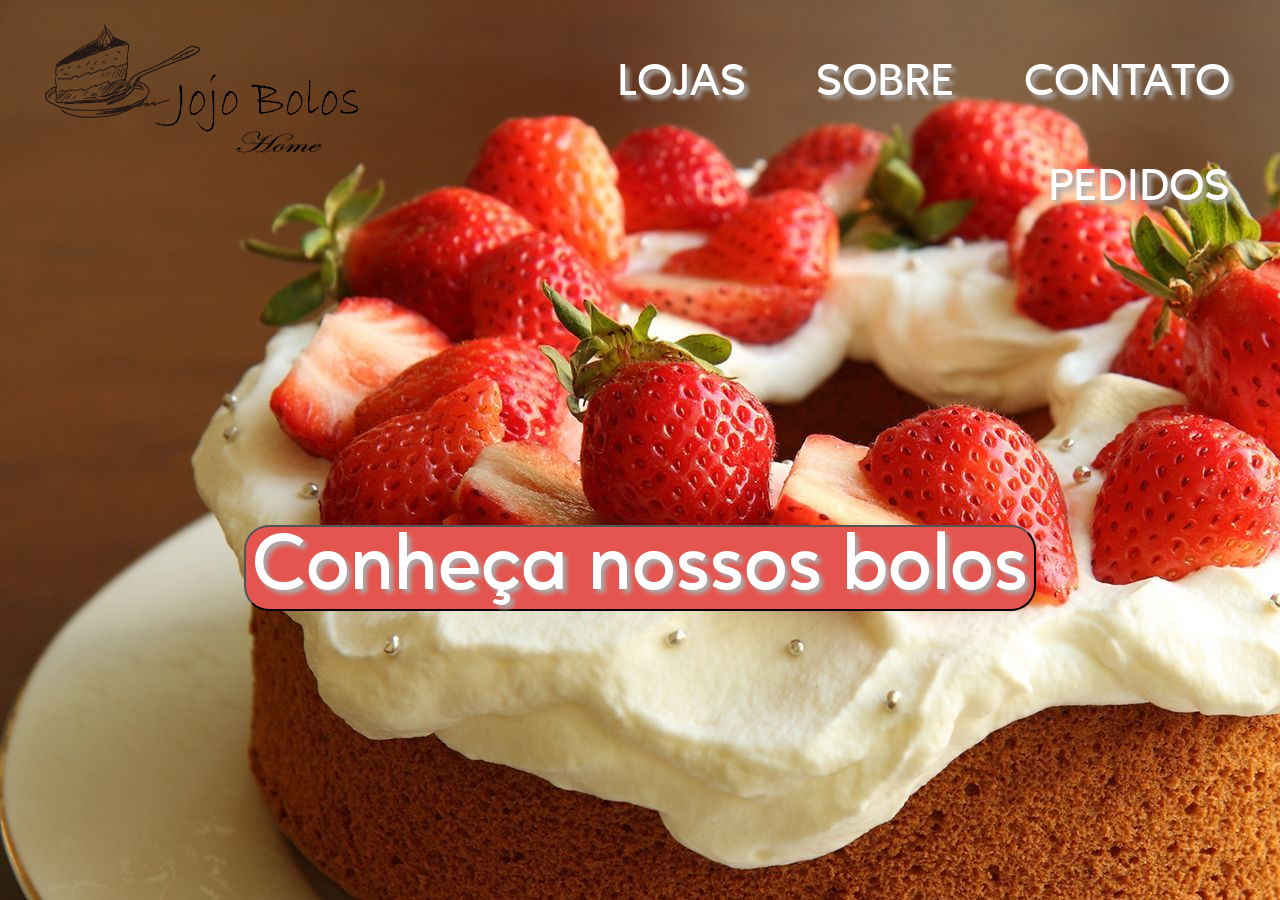
<file: Trabalho bolo/index.html>
<!DOCTYPE HTML>
<html>
	<head>
		<meta charset="UTF-8">
		<link rel="stylesheet" href="style.css">
		<link rel="stylesheet" href="https://fonts.googleapis.com/css?family=Tangerine">
		<title>index</title>
	</head>
	<body class="indexbody">
		<header>
			<a href="index.html">
				<h1><img src="images/logo2.png" width="330px" height="200px" alt="My Logo"></h1>
			</a>
			<a class="links" href="contato.html">
				CONTATO
			</a>
			<a class="links" href="sobre.html">
				SOBRE
			</a>
			
			<a class="links" href="lojas.html">
				LOJAS
			</a>
			<a class="links" href="pedidos.html">
				PEDIDOS
			</a>
		</header>
		<p align="center">
			<button class="btnossosbolos" onclick="window.location.href = 'bolos.html';">Conheça nossos bolos</button>
		</p>
	</body>
</html>
</file>
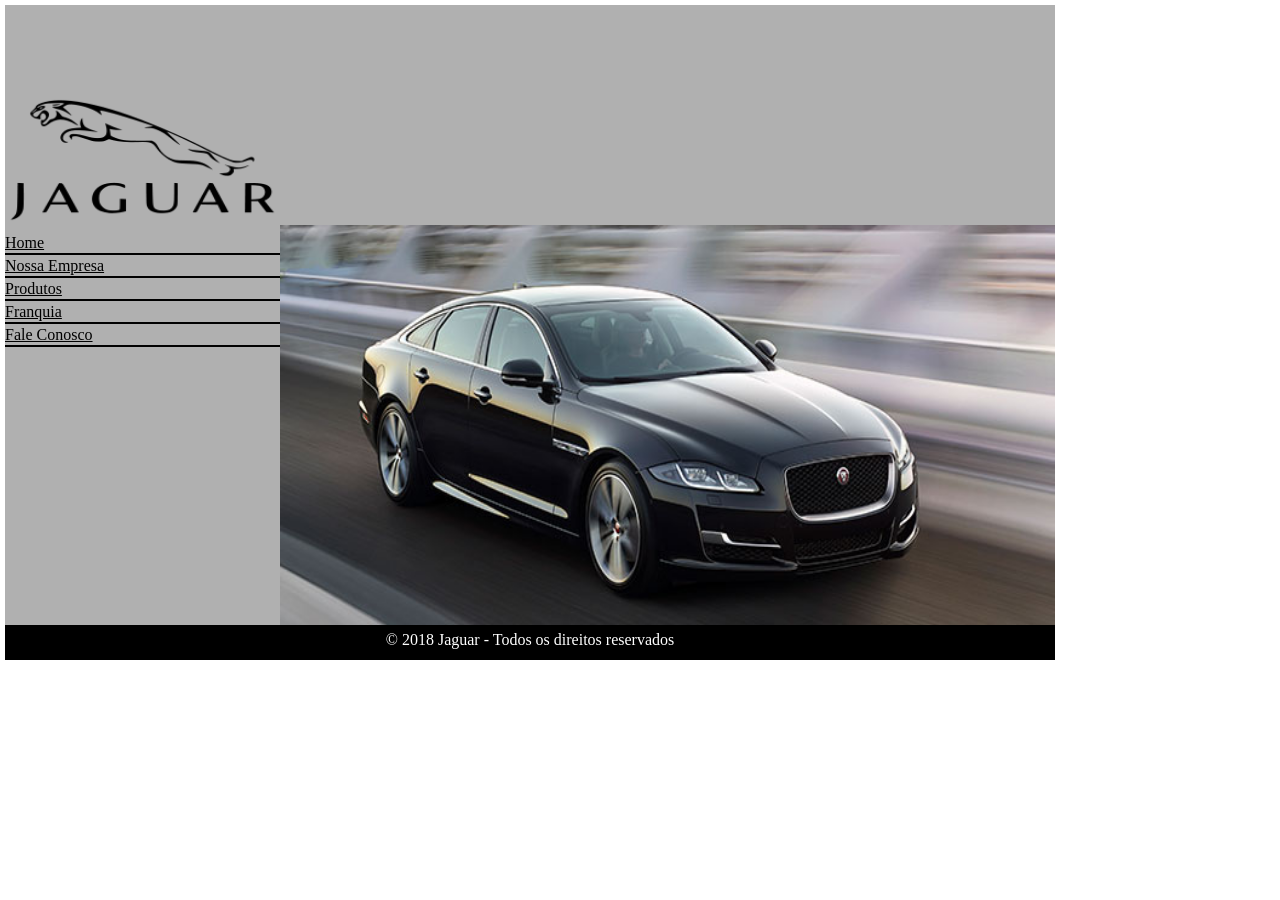
<file: aula150319/Jaguar.html>
<!DOCTYPE HTML>
<html>
	<head>
		<title>
		
		</title>
		<link rel="stylesheet" type="text/css" href="main.css">
	</head>
	<body onLoad="slide1()">
		<div class="divfundo">
		
			<div class="divlogo" >
			<img src="img/logo.png" class="logo">
			</div>
			
			<div class="divcarro">
			<img src="img/1.jpg" class="carro" id="banner">
			</div>
			
			<div class="divtexto">
			 <br>Home<hr>
			 Nossa Empresa<hr>
			 Produtos<hr>
			 Franquia<hr>
			 Fale Conosco<hr>
			</div>
			
			<div class="divrodape">
			<br>&copy 2018 Jaguar - Todos os direitos reservados
			</div>
		
		</div>
		<script type="text/javascript" src="javascript.js"></script>
			
				
		
	
	</body>
</html>
</file>
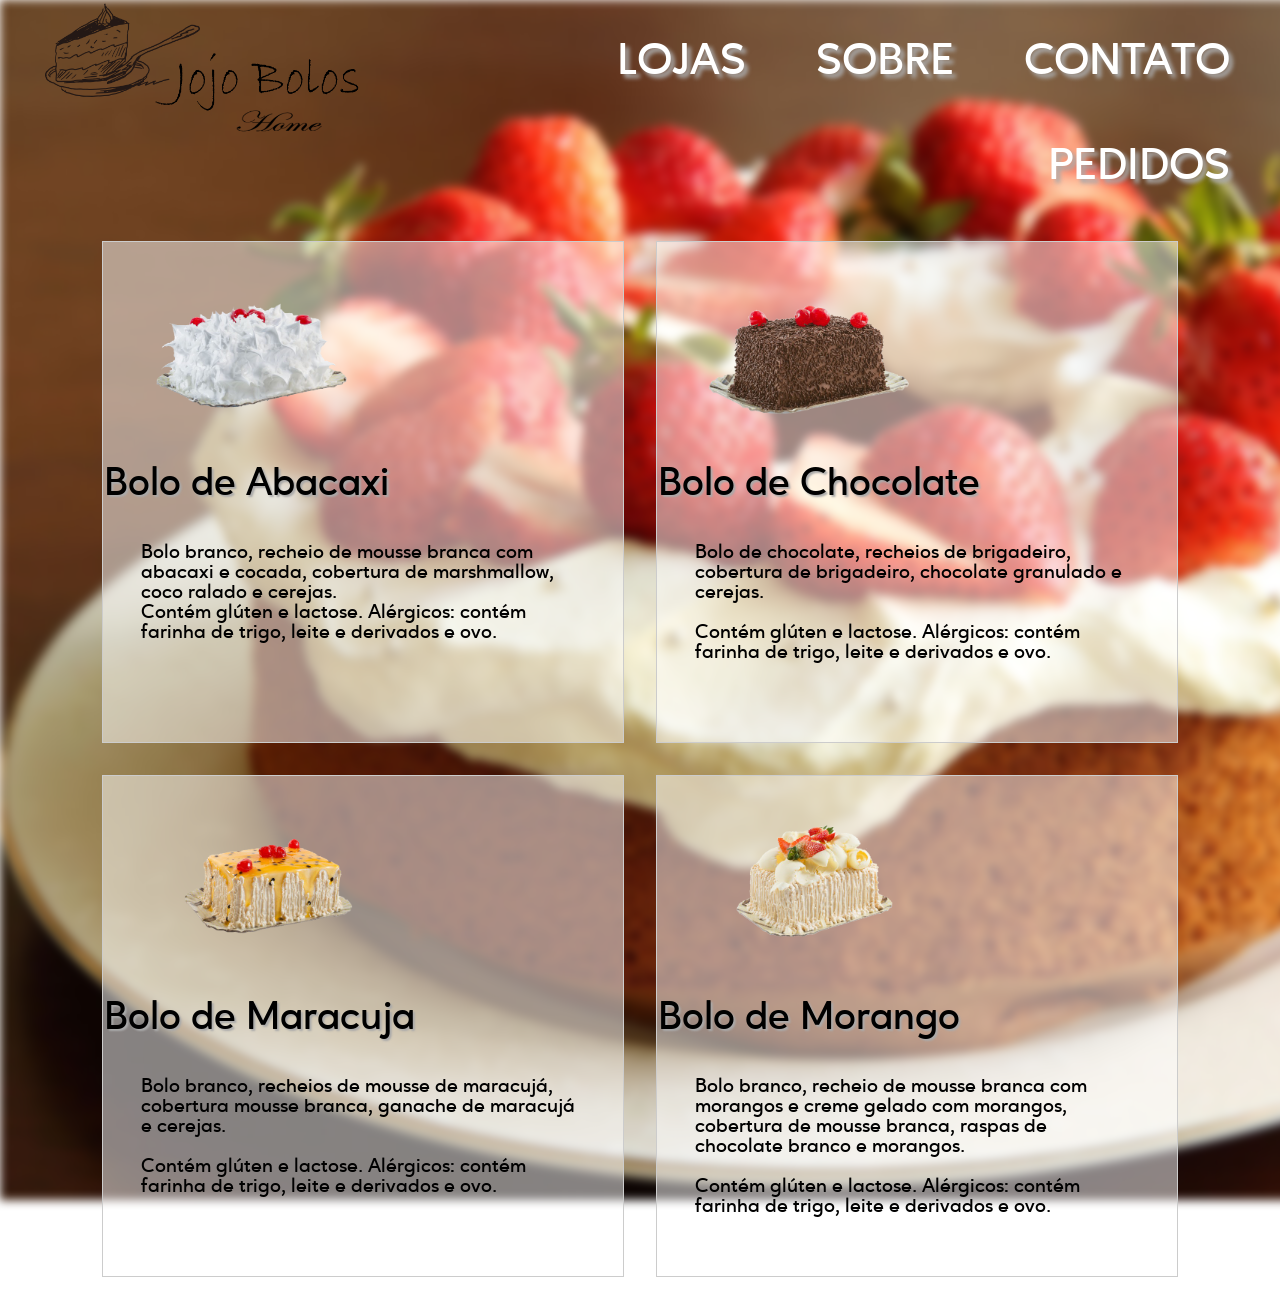
<file: Trabalho bolo/bolos.html>
<!DOCTYPE HTML>
<html>
	<head>
		<meta charset="UTF-8">
		<link rel="stylesheet" href="style.css">
		<link rel="stylesheet" href="https://fonts.googleapis.com/css?family=Tangerine">
		<title>Bolos</title>
	</head>
	<body class="pagesbody">
		<header>
			<a href="index.html">
				<img src="images/logo2.png" width="330px" height="200px" alt="My Logo">
			</a>
			<a class="links" href="contato.html">
				CONTATO
			</a>
			<a class="links" href="sobre.html">
				SOBRE
			</a>
			<a class="links" href="lojas.html">
				LOJAS
			</a>
			<a class="links" href="pedidos.html">
				PEDIDOS
			</a>
		</header>
		<div class="background-image"></div>
		 
		<table>
			<tr>
				<td>
					<div id="listacaxi">
						<img src="images/caxi.png" height="200px" wdith="300px"><img>
						<h3><dt>Bolo de Abacaxi<dt></h3>
						<p>
							<dd>Bolo branco, recheio de mousse branca com abacaxi e cocada, cobertura de marshmallow, coco ralado e cerejas.
							<br>Contém glúten e lactose. Alérgicos: contém farinha de trigo, leite e derivados e ovo.</dd>
						</p>
					</div>
				</td>
				<td>
					<div id="listachoco">
						<img src="images/choco.png" height="200px" wdith="300px"><img>
						<h3><dt>Bolo de Chocolate</dt></h3>
						<p><dd>Bolo de chocolate, recheios de brigadeiro, cobertura de brigadeiro, chocolate granulado e cerejas. 
							<br><br>Contém glúten e lactose. Alérgicos: contém farinha de trigo, leite e derivados e ovo.</dd>
						</p>
					</div>
				</td>
			</tr>
			<tr>
				<td>
					<div id="listamara">
						<img src="images/maracuja.png" height="200px" wdith="300px"><img>
						<h3><dt>Bolo de Maracuja<dt></h3>
						<p><dd>Bolo branco, recheios de mousse de maracujá, cobertura mousse branca, ganache de maracujá e cerejas. 
							<br><br>Contém glúten e lactose. Alérgicos: contém farinha de trigo, leite e derivados e ovo.</dd>
						</p>
					</div>
				</td>
				<td>
					<div id="listamoro">
						<img src="images/morango.png" height="200px" wdith="300px"><img>
						<h3><dt>Bolo de Morango</dt></h3>
						<p><dd>Bolo branco, recheio de mousse branca com morangos e creme gelado com morangos, cobertura de mousse branca, raspas de chocolate branco e morangos. 
							<br><br>Contém glúten e lactose. Alérgicos: contém farinha de trigo, leite e derivados e ovo.<dd>
						</p>
					</div>
				</td>
			</tr>
			  
			  
		</table>
	 
	 
	</body>
</html>
</file>
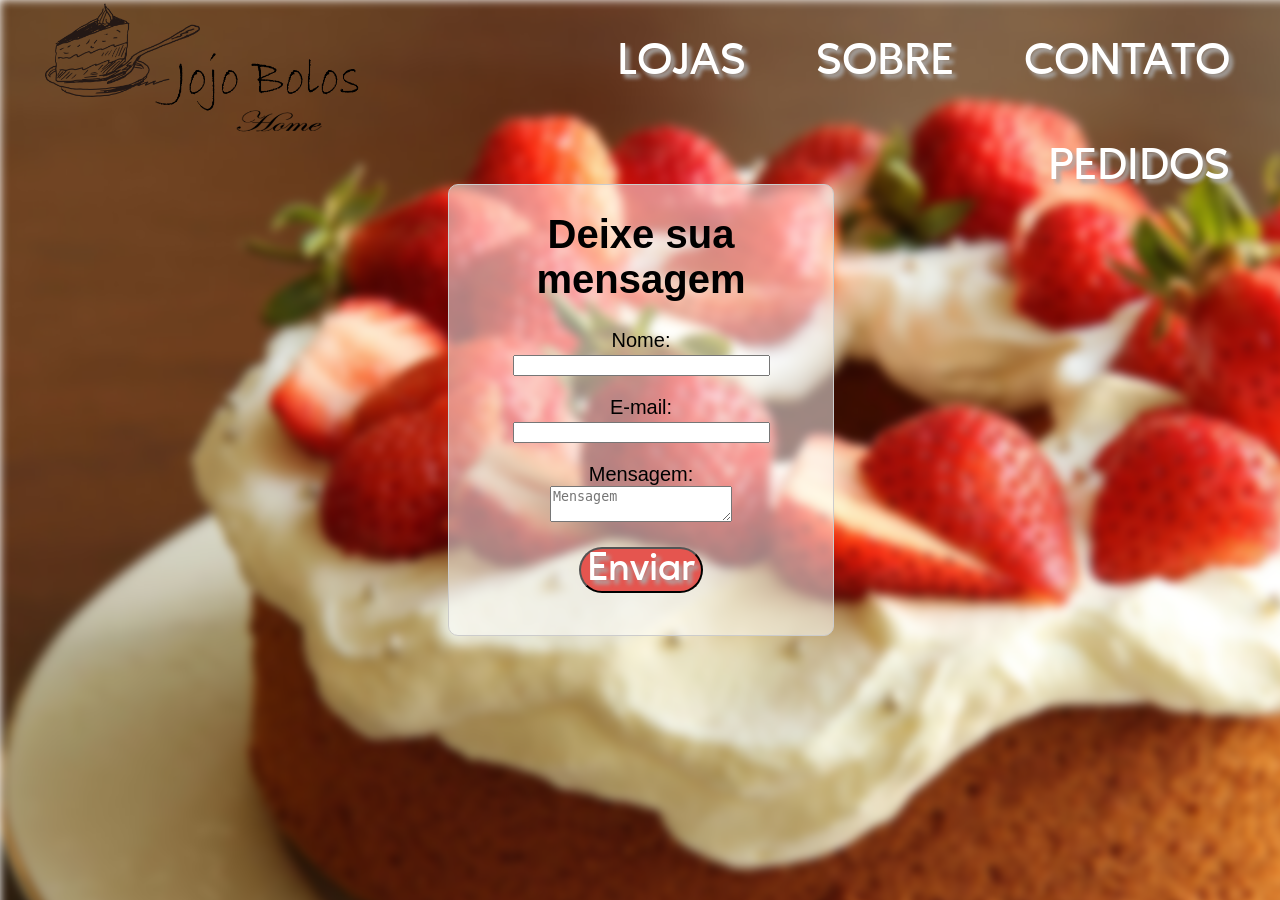
<file: Trabalho bolo/contato.html>
<!DOCTYPE HTML>
<html>
	<head>
		<meta charset="UTF-8">
		<link rel="stylesheet" href="style.css">
		<link rel="stylesheet" href="https://fonts.googleapis.com/css?family=Tangerine">
		<script src="JavaScript1.js"></script>
		<title>contato</title>
	</head>
	<body class="pagesbody">
		<header>
			<a href="index.html">
				<img src="images/logo2.png" width="330px" height="200px" alt="My Logo">
			</a>
			<a class="links" href="contato.html">
				CONTATO
			</a>
			<a class="links" href="sobre.html">
				SOBRE
			</a>
			<a class="links" href="lojas.html">
				LOJAS
			</a>
			<a class="links" href="pedidos.html">
				PEDIDOS
			</a>
		</header>
		<div class="background-image"></div>
		<div class="divcontato">
			<form method="POST"> 
			<h1>Deixe sua mensagem</h1>	
			<p>Nome:<br /><input type="text" class="formul" id="nomeid" size="30" name="nome"> 
			</p>   
			<p>E-mail:<br /><input type="text" class="formul"id="email" size="30" name="replyto"> 
			</p>   
			<p>Mensagem:<br /><textarea class="formul"id="msg" placeholder="Mensagem"></textarea> 
			</p>   
			<p> 
			<input type="submit" id="button" onclick="Enviar();" value="Enviar" /></p> 
			</form>
		</div>
	</body>
</html>
</file>
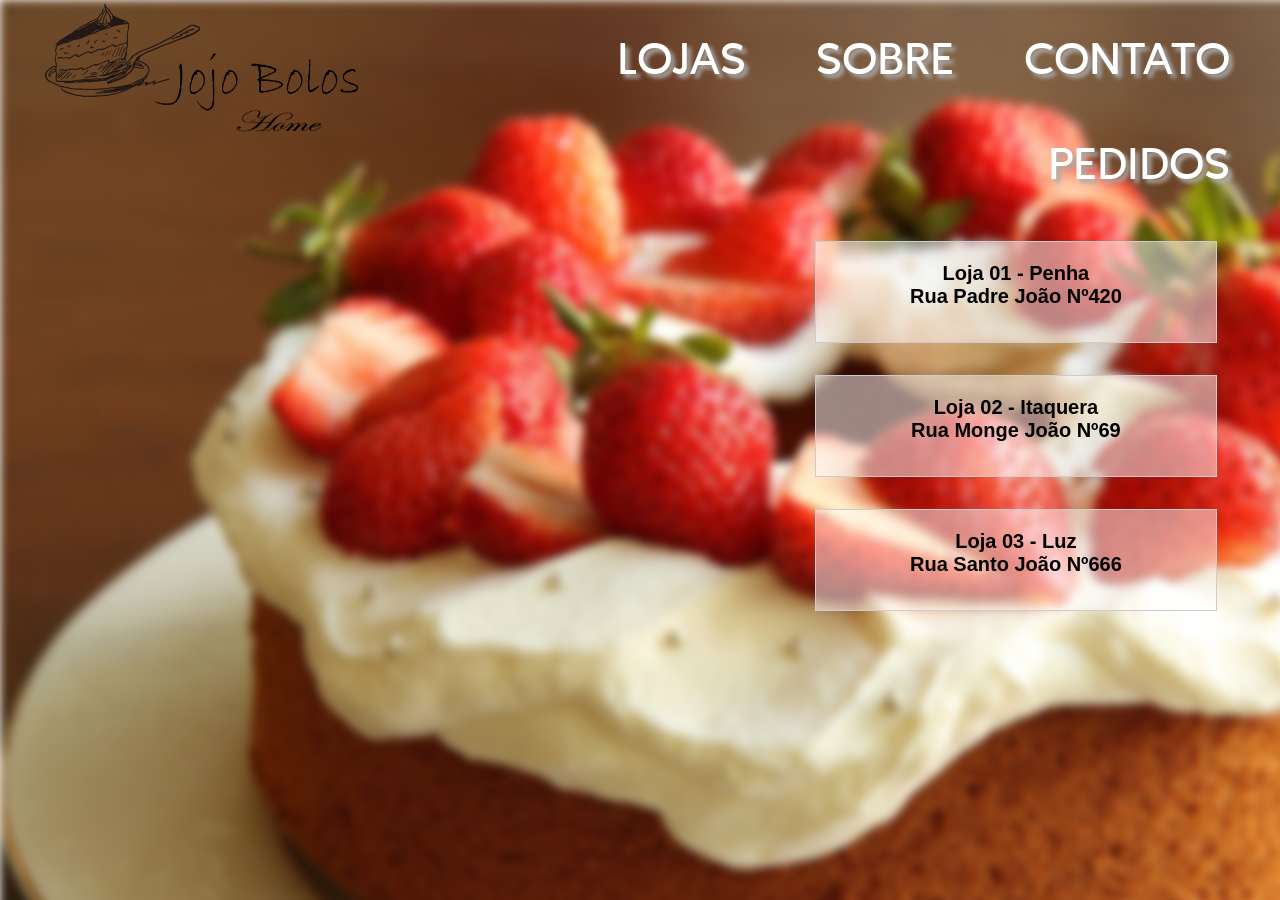
<file: Trabalho bolo/lojas.html>
<!DOCTYPE HTML>
<html>
	<head>
		<meta charset="UTF-8">
		<link rel="stylesheet" href="style.css">
		<link rel="stylesheet" href="https://fonts.googleapis.com/css?family=Tangerine">
		<script src="JavaScript1.js"></script>
		<title>lojas</title>
	</head>
	<body class="pagesbody">
		<header>
			<a href="index.html">
				<img src="images/logo2.png" width="330px" height="200px" alt="My Logo">
			</a>
			<a class="links" href="contato.html">
				CONTATO
			</a>
			<a class="links" href="sobre.html">
				SOBRE
			</a>
			<a class="links" href="lojas.html">
				LOJAS
			</a>
			<a class="links" href="pedidos.html">
				PEDIDOS
			</a>
		</header>
		<img src="images/mapapadrao.png"id="mapapadrao"class ="imagemapa">
		<table>
			<tr>
				<td>
					<div class="lojas" onclick="Mapapenha();"><p>  Loja 01 - Penha<br>Rua Padre João Nº420</p></div>
				</td>
			</tr>
			<tr>
				<td>
					<div class="lojas" onclick="Mapaitaquera();"><p>Loja 02 - Itaquera<br>Rua Monge João Nº69</p></div>
				</td>
			</tr>
			<tr>
				<td>
					<div class="lojas" onclick="Mapaluz();"><p>Loja 03 - Luz <br>Rua Santo João Nº666</div>
				</td>
			</tr>		  
		</table>
		<div class="background-image"></div>
	</body>
</html>
</file>
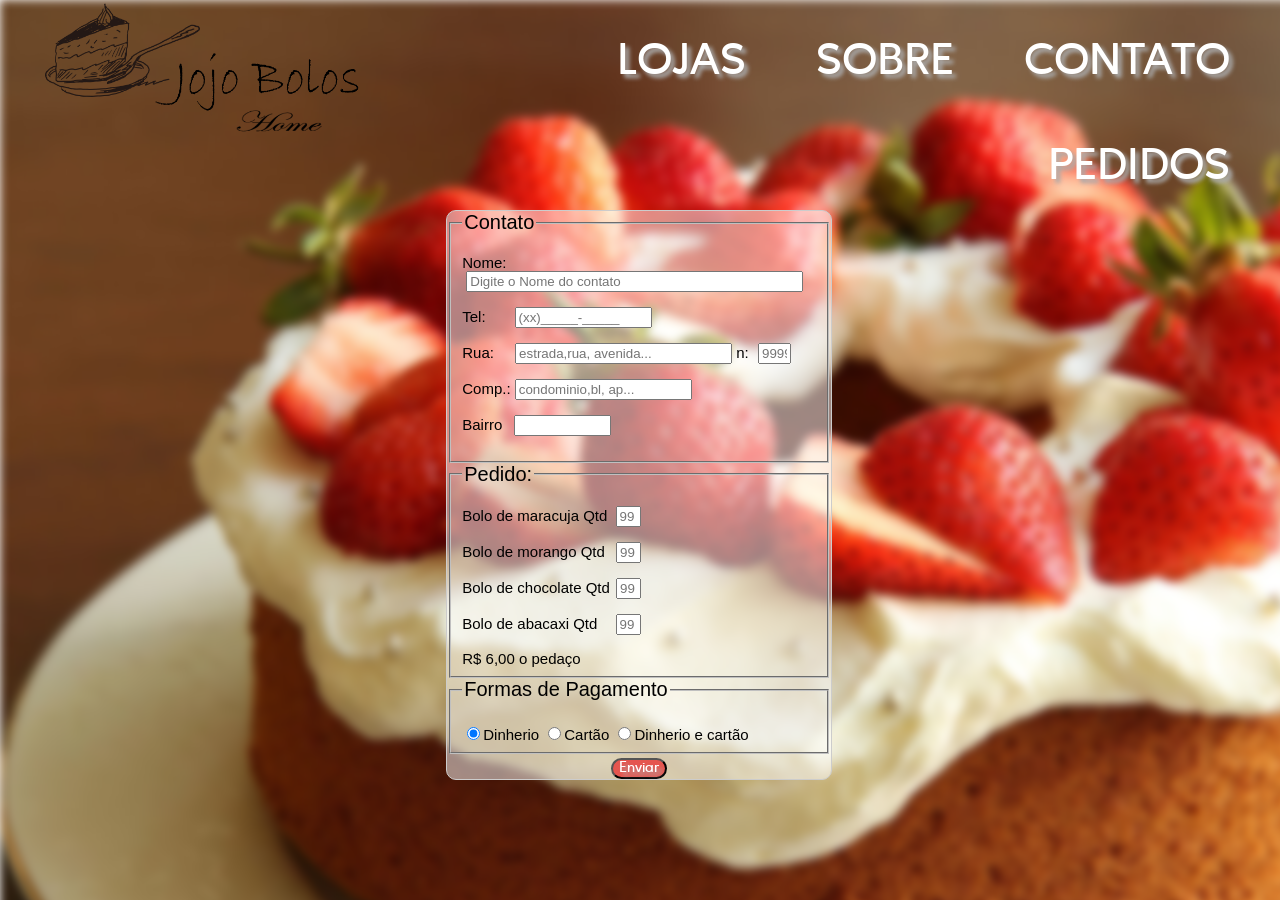
<file: Trabalho bolo/pedidos.html>
<!DOCTYPE HTML>
<html>
	<head>
		<meta charset="UTF-8">
		<link rel="stylesheet" href="style.css">
		<link rel="stylesheet" href="https://fonts.googleapis.com/css?family=Tangerine">
		<script src="JavaScript1.js"></script>
		<title>formpedidos</title>
	</head>
	<body class="pagesbody">
		<header>
		<a href="index.html">
			<img src="images/logo2.png" width="330px" height="200px" alt="My Logo">
		</a>
		<a class="links" href="contato.html">
			CONTATO
		</a>
		<a class="links" href="sobre.html">
			SOBRE
		</a>
		<a class="links" href="lojas.html">
			LOJAS
		</a>
		<a class="links" href="pedidos.html">
			PEDIDOS
		</a>
		</header>
		<div class="background-image"></div>	  
		<div class="divformpedido">
			<form>
				<fieldset>
					<legend class="fontepedidos">Contato</legend>
					<p><label for="cnome">Nome:    <input type="text" name="cnome" id="cnome" size="40"style="margin-left:4px" placeholder="Digite o Nome do contato"></p>
					<p><label for="ctelefone">Tel:<input type="text" name="ctelefone" size="15" id="ctelefone" style="margin-left:29px" placeholder="(xx)_____-_____"></p>
					<p><label for="cendereco">Rua:     <input type="text" name="endereco" size="25"style="margin-left:17px" id="cendereco"placeholder="estrada,rua, avenida..."> 
						n:  <input type="text" name="cnumerocasa" id="cnumerocasa" style="margin-left:5px"size="2" maxlength="5" placeholder="99999"></p>
					<p>Comp.:   <input type="text" name="complemeto" id="ccomplemeto"style="margin-left:0px" placeholder="condominio,bl, ap...">
					<p><label for="Bairro">Bairro   <input type="text" style="margin-left:8px"name="bairro" size="10" id="cbairro">
				</fieldset>
				<fieldset>
					<legend class="fontepedidos">Pedido:</legend>
					<p>Bolo de maracuja<label for="qtdm"> Qtd    <input type="text"  name="qtdm" size="1" maxlength="2" style="margin-left:4px" id="qtdm"placeholder="99">
					<p>Bolo de morango<label for="qtdmo"> Qtd     <input type="text" name="qtdmo" size="1"maxlength="2" style="margin-left:7px" id="qtdmo"placeholder="99"></p>
					<p>Bolo de chocolate<label for="qtdc"> Qtd   <input type="text" name="qtdc" size="1"maxlength="2" style="margin-left:2px" id="qtdc"placeholder="99"></p>
					<p>Bolo de abacaxi<label for="qtda"> Qtd  <input type="text" name="qtda" size="1"maxlength="2" style="margin-left:14px" id="qtda"placeholder="99"></p>
					 R$ 6,00 o peda&ccedilo
				</fieldset>
				<fieldset>
					<legend class="fontepedidos">Formas de Pagamento</legend><br>
					<input type="radio" name="pagamento"id="dinheiro" checked>Dinherio
					<input type="radio" name="pagamento"id="cartao">Cartão
					<input type="radio" name="pagamento"id="dinheiroecartao" >Dinherio e cartão
				</fieldset>		
				<button class="btpedidos" onclick="Enviapedido();">Enviar</button>
			</form>
					
					
		</div>
			
	</body>
</html>
</file>
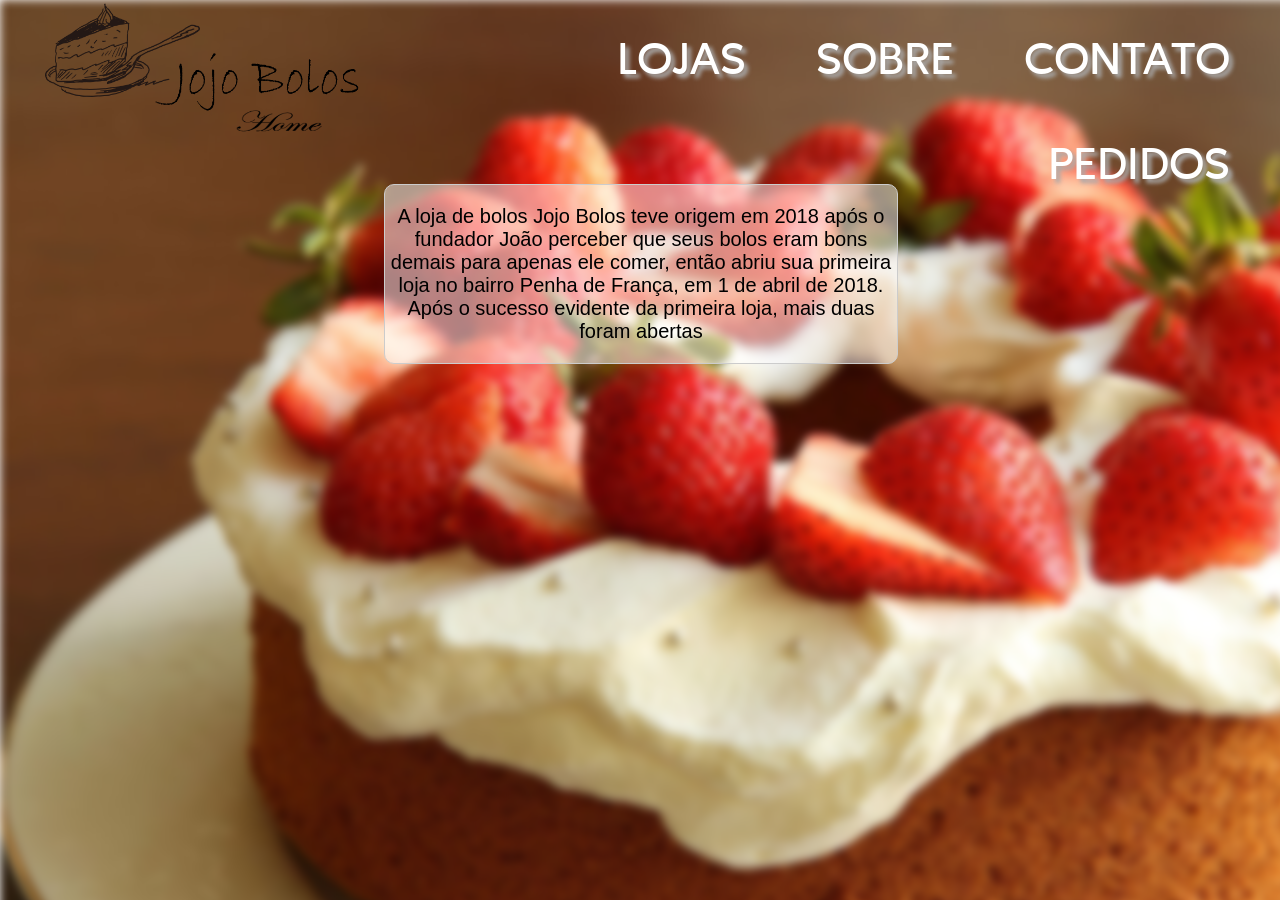
<file: Trabalho bolo/sobre.html>
<!DOCTYPE HTML>
<html>
	<head>
		<meta charset="UTF-8">
		<link rel="stylesheet" href="style.css">
		<link rel="stylesheet" href="https://fonts.googleapis.com/css?family=Tangerine">
		<title>sobre</title>
	</head>
	<body class="pagesbody">
		<header>
		<a href="index.html">
		<img src="images/logo2.png" width="330px" height="200px" alt="My Logo">
		</a>
		<a class="links" href="contato.html">
			CONTATO
		</a>
		<a class="links" href="sobre.html">
			SOBRE
		</a>
		<a class="links" href="lojas.html">
			LOJAS
		</a>
		<a class="links" href="pedidos.html">
			PEDIDOS
		</a>
		</header>
	  
		<div class="background-image"></div>
		<div class="divsobre">
			<p>A loja de bolos Jojo Bolos teve origem em 2018 após o
			fundador João perceber que seus bolos eram bons demais para apenas ele comer,  
			então abriu sua primeira loja no bairro Penha de França, em 
			1 de abril de 2018. Após o sucesso evidente da primeira loja, mais duas foram abertas </p>
		</div>
	</body>
</html>
</file>
<file: Trabalho bolo/style.css>
/*Geral*/
@font-face {
	font-family: 'ageo_personal_useregular';
	src: url('fontes/ag/ageopersonaluse-semibold-webfont.woff2') format('woff2'),
	url('fontes/ag/ageopersonaluse-semibold-webfont.woff') format('woff');
	font-weight: normal;
	font-style: normal;

}

@font-face {
	font-family: 'modista_scriptregular';
	src: url('fontes/md/modista_script-webfont.woff2') format('woff2'),
         url('fontes/md/modista_script-webfont.woff') format('woff');
    font-weight: normal;
    font-style: normal;

}

@font-face {
    font-family: 'modista_scriptregular';
    src: url('fontes/md/modista_script-webfont.woff2') format('woff2'),
         url('fontes/md/modista_script-webfont.woff') format('woff');
    font-weight: normal;
    font-style: normal;

}

header {
	height: 120px;
	font-family: 'ageo_personal_useregular';
}

header img {
margin-left: 1cm;
margin-top: -0.3cm;
float: left;
}

a:link { 
	text-decoration:none;
	font-family: 'ageo_personal_useregular'; 
} 

.links {
	font-family: 'ageo_personal_useregular';
	float: right;
	text-align: center;
	font-size: 45px;
	color: white;
	padding-left: 20px;
	padding-top: 40px;
	padding-right: 50px;
	padding-bottom: 20px;
	text-shadow: 4px 4px 4px #aaa;
}
div{
	background-color: rgba(255, 255, 255, 0.5); 
}
dt{
	font-family: 'ageo_personal_useregular';
	font-size: 40px;
	text-shadow: 2px 2px 2px #aaa;
	margin: 1px;	
}
dd{
	margin: 1cm;
	font-family: 'ageo_personal_useregular';
	font-size: 20px;
	font-weight:bold;
}
table{
	margin:auto;
	border-spacing:30px;
}

/*Exceto Index*/
.background-image {
	position: fixed;
	left: 0;
	right: 0;
	top: 0;
	z-index: -1;

	display: block;
	background-image: url("images/bolo2.jpg");
	width: 1920px;
	height: 1200px;
	-webkit-filter: blur(5px);
	-moz-filter: blur(5px);
	-o-filter: blur(5px);
	-ms-filter: blur(5px);
	filter: blur(5px);
}
.pagesbody {
	margin: 0;
}

/*Index*/
.btnossosbolos {
	margin-left:auto;
	margin-right: auto;
	display: block;
	margin-top: 30%;
	margin-bottom: 0%;
	background-color: #E5554F;
	border-radius: 25px;
    font-family: 'ageo_personal_useregular';
    color: white;
	font-size: 5em;
	font-weight: bold;
	text-shadow: 4px 4px 4px #aaa;
}

.btnossosbolos:hover {
	margin-left:auto;
	margin-right: auto;
	display: block;
	margin-top: 30%;
	margin-bottom: 0%;
	border-radius: 25px;
    font-family: 'ageo_personal_useregular';
	background-color:#B0CDDF;
    color: #E5554F;
	box-shadow: inset 0 1px 0 rgba(255, 255, 255, 0.3), 0 0 3px #3775B3;
	font-size: 5em;
	font-weight: bold;
	text-shadow: 4px 4px 4px #aaa;
}
.indexbody {
	background-image: url("images/bolo2.jpg");
	margin: 0;
}
/*contato*/
.divcontato {
	border-radius: 10px;
	border: 1px solid #CCC;
	height: 450px;
	width: 30%;
    font-family: arial;

	z-index: 9999;
	font-size: 20px;
	text-align: center;
    margin-left: 35%;
	margin-right: 35%;
	margin-top: 5%;
}
#button {
	margin-left:auto;
	margin-right: auto;
	display: block;
	margin-bottom: 0%;
	background-color: #E5554F;
	border-radius: 25px;
    font-family: 'ageo_personal_useregular';
    color: white;
	font-size: 2em;
	font-weight: bold;
	text-shadow: 4px 4px 4px #aaa;
}
.imagemapa{
		margin-left: 0%;
		margin-right:50%%;
		margin-top: 1cm;
		float: left;
		width:30%;
		height:30%;
		
		
	
}
/*pedidos*/
.divformpedido {
	
	border-radius: 10px;
	float:right;
	border: 1px solid #CCC;
	height: 75%;
	width: 30%;
    font-family: arial;
	z-index: 9999;
	font-size: 15px;
	text-align: left;
    margin-left: 35%;
	margin-right: 35%;
	

}
.fontepedidos{
	font-size: 20px;
	
}



.btpedidos {
	margin-left:auto;
	margin-right: auto;
	display: block;
	margin-top:1%;
	margin-bottom: 0%;
	background-color: #E5554F;
	border-radius: 25px;
    font-family: 'ageo_personal_useregular';
    color:#ffffff;
	font-size: 1em;
	font-weight: bold;
	text-shadow: 4px 4px 4px #aaa;
}
/*bolos*/
#listacaxi {
	border: 1px solid #CCC;
	height: 500px;
	width: 520px;
	float: left;
	z-index: 9999;
	
}
#listachoco {
	border: 1px solid #CCC;
	height: 500px;
	width: 520px;

	float: right;
	z-index: 9999;
}

#listamara {
	border: 1px solid #CCC;
	height: 500px;
	width: 520px;
	
	float: left;
	
	z-index: 9999;
}

#listamoro {
	border: 1px solid #CCC;
	height: 500px;
	width: 520px;

	float: right;
	
	z-index: 9999;
}
/*LOJAS*/
.lojas {
	border: 1px solid #CCC;
	height: 100px;
	width: 400px;
	float: right;
	font-family: arial;
	font-weight: bold;
	font-size: 20px;
	text-align: center;
	z-index: 9999;

}
.lojas:hover {
	border: 1px solid #CCC;
	height: 100px;
	width: 400px;
	float: right;
	cursor:pointer;
	font-family: arial;
	font-weight: bold;
	font-size: 20px;
	text-align: center;
	z-index: 9999;

}

.divsobre {
	border-radius: 10px;
	border: 1px solid #CCC;
	height: 60%;
	width: 40%;
    font-family: arial;

	z-index: 9999;
	font-size: 20px;
	text-align: center;
    margin-left: 30%;
	margin-right: 30%;
	margin-top: 5%;
}
</file>
<file: aula150319/main.css>
.divfundo{
	position: absolute;
	top: 5px;
	left: 5px;
	right: 0px;
	bottom: 0px;
	width: 1050px;
	height:650px;
	background-color: #b0b0b0;
}
.divcarro{
	position: absolute;
	top: 220px;
	left: 275px;
	right: 0px;
	bottom: 0px;
	width: 775px;
	height:430px;
	background-color: #b0b0b0;
}
.divtexto{
	position: absolute;
	top: 230px;
	left:0px;
	right: 0px;
	bottom: 0px;
	width: 275px;
	height:420px;
	background-color: #b0b0b0;
	text-decoration:underline;
	line-height:5px;
	font-size: 16px;
}
.divlogo{
	position: absolute;
	top: 90px;
	left: 0px;
	right: 0px;
	bottom: 0px;
	width: 275px;
	height:130px;
	background-color: #b0b0b0;
}
.divrodape{
	position: absolute;
	top: 620px;
	left: 0px;
	right: 0px;
	bottom: 0px;
	width: 1050px;
	height:35px;
	background-color: #000000;
	color:#ffffff;
	text-align: center;
	line-height: 10px;
	font-size:16px;
}
.carro{
	width: 775px;
	height:430px;
}
.logo{
	width:275px;
	height:130px;
	
}
hr{

	border-style: solid;

	border-color:#000000;

	
}
</file>
